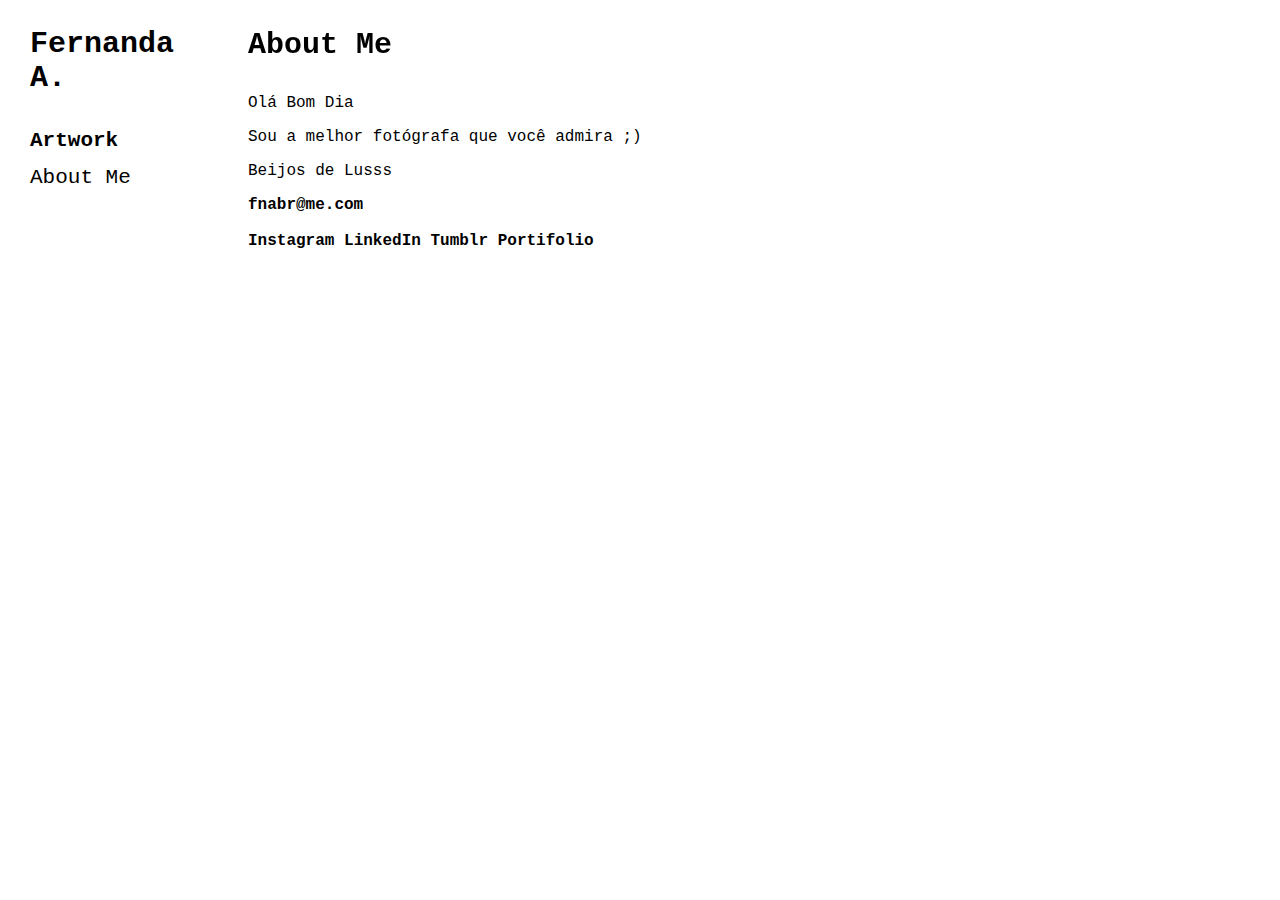
<file: aboutme.html>
<!DOCTYPE html>

<html lang="pt">

<head>
	<title>Fernanda A.</title>
	
	<meta charset="UTF-8">
	<meta name="viewport" content="width=device-width, initial-scale=1">

	<link rel="stylesheet" type="text/css" href="style.css">
</head>

<body>
	<header id="masterhead" class="site-header">
		<div class="sidenav">
			<h1>
				<a id="titulo-site" href="index.html" rel="home">Fernanda A.</a>
			</h1>

			<nav id="navegacao-primaria" role="navigation">
				<div id="menu-principal" class="menu-principal-conteudo">
					<ul id="menu-menu-principal" class="nav-menu">
						<div class="dropdown">
							<li id="item-menu-home">
								<a href="index.html">
									<b>Artwork</b>
								</a>			
							</li>
							<div class="dropdown-conteudo">
								<!--<ul id="item-menu-artwork">-->
									<li id="item-menu-artwork-memoria">
										<a href="memoria.html">Memória</a>
									</li>
									<li id="item-menu-artwork-vazio">
										<a href="vazio.html">Vazio</a>	
									</li>
									<li id="item-menu-artwork-pertencimento">
										<a href="pertencimento.html">Pertencimento</a>	
									</li>
								<!--</ul>-->
							</div>
						</div>
						<li id="item-menu-aboutme">
							<a href="aboutme.html">About Me</a>	
						</li>
					</ul>	
				</div>
			</nav>
		</div>
	</header>

	<div class="main">
		<div>
			<h1 id="titulo-pagina">
				<a href="aboutme.html">About Me</a>
			</h1>
		</div>
		<div class="conteudo-about-me" style="padding-top: 70px">
			<p>Olá Bom Dia</p>
			<p>Sou a melhor fotógrafa que você admira ;)</p>
			<p>Beijos de Lusss</p>

			<address style="font-style: normal;">
				<b>
				<a href="mailto:fnabr@me.com">fnabr@me.com</a>
				<br>
				<br>
				<a href="https://www.instagram.com/a.ser.vo/" target="_blank">Instagram</a>
				<a href="https://www.linkedin.com/me/profile-views/" target="_blank">LinkedIn</a>
				<a href="https://frndabreu.tumblr.com" target="_blank">Tumblr</a>
				<a href="http://www.kawek.net/frnabreu" target="_blank">Portifolio</a>
				</b>
			</address>
		</div>
	</div>		

</body>

</html>
</file>
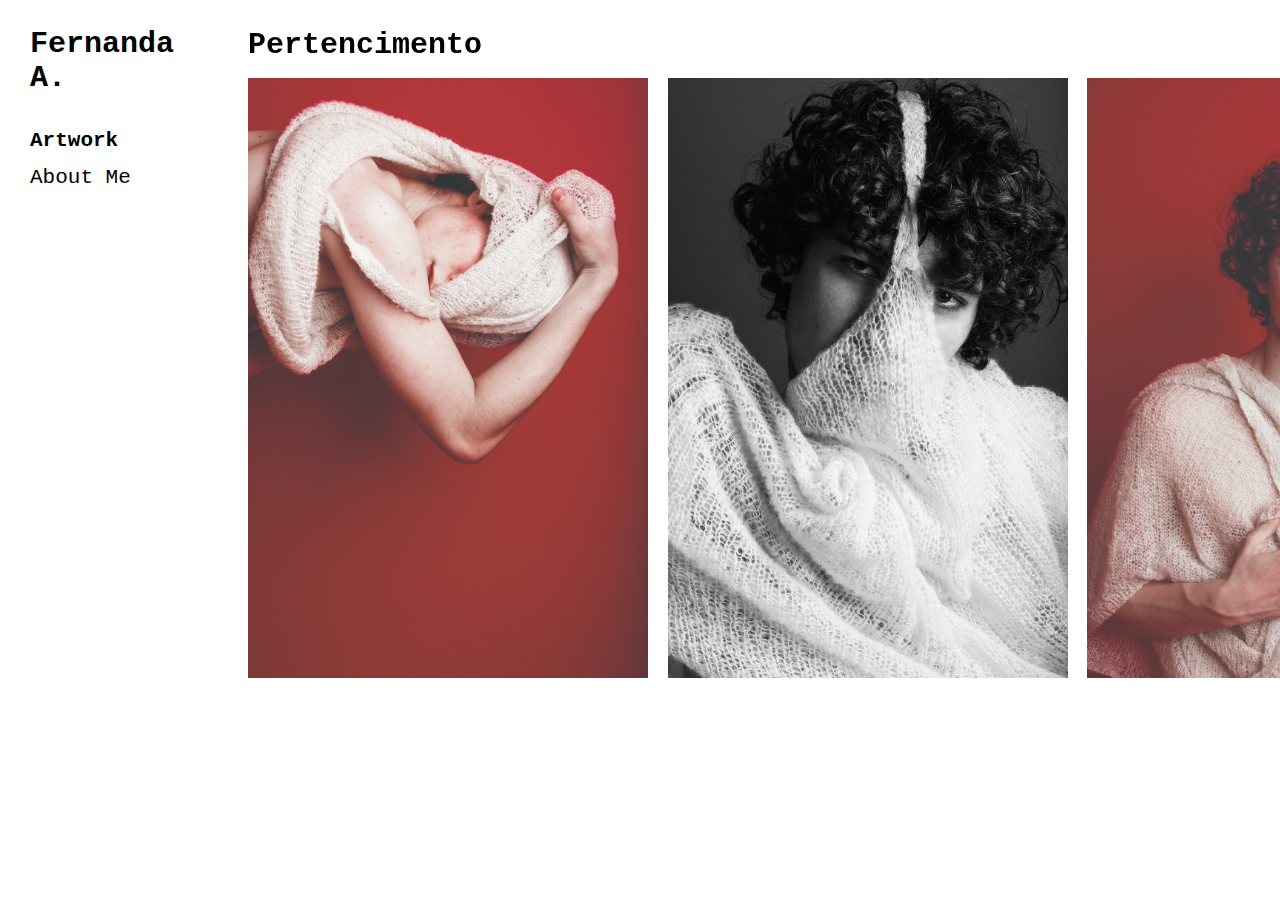
<file: pertencimento.html>
<!DOCTYPE html>

<html lang="pt">

<head>
	<title>Pertencimento . Fernanda Abreu</title>
	
	<meta charset="UTF-8">
	<meta name="viewport" content="width=deivice-width, initial-scale=1">
	
	<link rel="stylesheet" type="text/css" href="style.css">
</head>

<body>
	<header id="masterhead" class="site-header">
		<div class="sidenav">
			<h1>
				<a id="titulo-site" href="index.html" rel="home">Fernanda A.</a>
			</h1>

			<nav id="navegacao-primaria" role="navigation">
				<div id="menu-principal" class="menu-principal-conteudo">
					<ul id="menu-menu-principal" class="nav-menu">
						<div class="dropdown">
							<li id="item-menu-home">
								<a href="index.html">
									<b>Artwork</b>
								</a>			
							</li>
							<div class="dropdown-conteudo">
									<li id="item-menu-artwork-memoria">
										<a href="memoria.html">Memória</a>
									</li>
									<li id="item-menu-artwork-vazio">
										<a href="vazio.html">Vazio</a>	
									</li>
									<li id="item-menu-artwork-pertencimento">
										<a href="pertencimento.html">Pertencimento</a>	
									</li>
							</div>
						</div>
						<li id="item-menu-aboutme">
							<a href="aboutme.html">About Me</a>	
						</li>
					</ul>	
				</div>
			</nav>
		</div>
	</header>

	<div class="main">
		<h1 id="titulo-pagina">
			<a href="pertencimento.html">Pertencimento</a>
		</h1>

		<div class="imagem">
			<ul>
				<li><img src="Artwork\Pertencimento\01.jpg" alt="..."></li>

				<li><img src="Artwork\Pertencimento\02.jpg" alt="..."></li>
				
				<li><img src="Artwork\Pertencimento\03.jpg" alt="..."></li>
				
				<li><img src="Artwork\Pertencimento\04.jpg" alt="..."></li>
				
				<li><img src="Artwork\Pertencimento\05.jpg" alt="..."></li>
				
				<li><img src="Artwork\Pertencimento\06.jpg" alt="..."></li>
				
				<li><img src="Artwork\Pertencimento\07.jpg" alt="..."></li>

				<li><img src="Artwork\Pertencimento\08.jpg" alt="..."></li>

				<li><img src="Artwork\Pertencimento\09.jpg" alt="..."></li>

				<li><img src="Artwork\Pertencimento\10.jpg" alt="..."></li>

				<li><img src="Artwork\Pertencimento\11.jpg" alt="..."></li>
			</ul>

		</div>
	</div>		

</body>

</html>
</file>
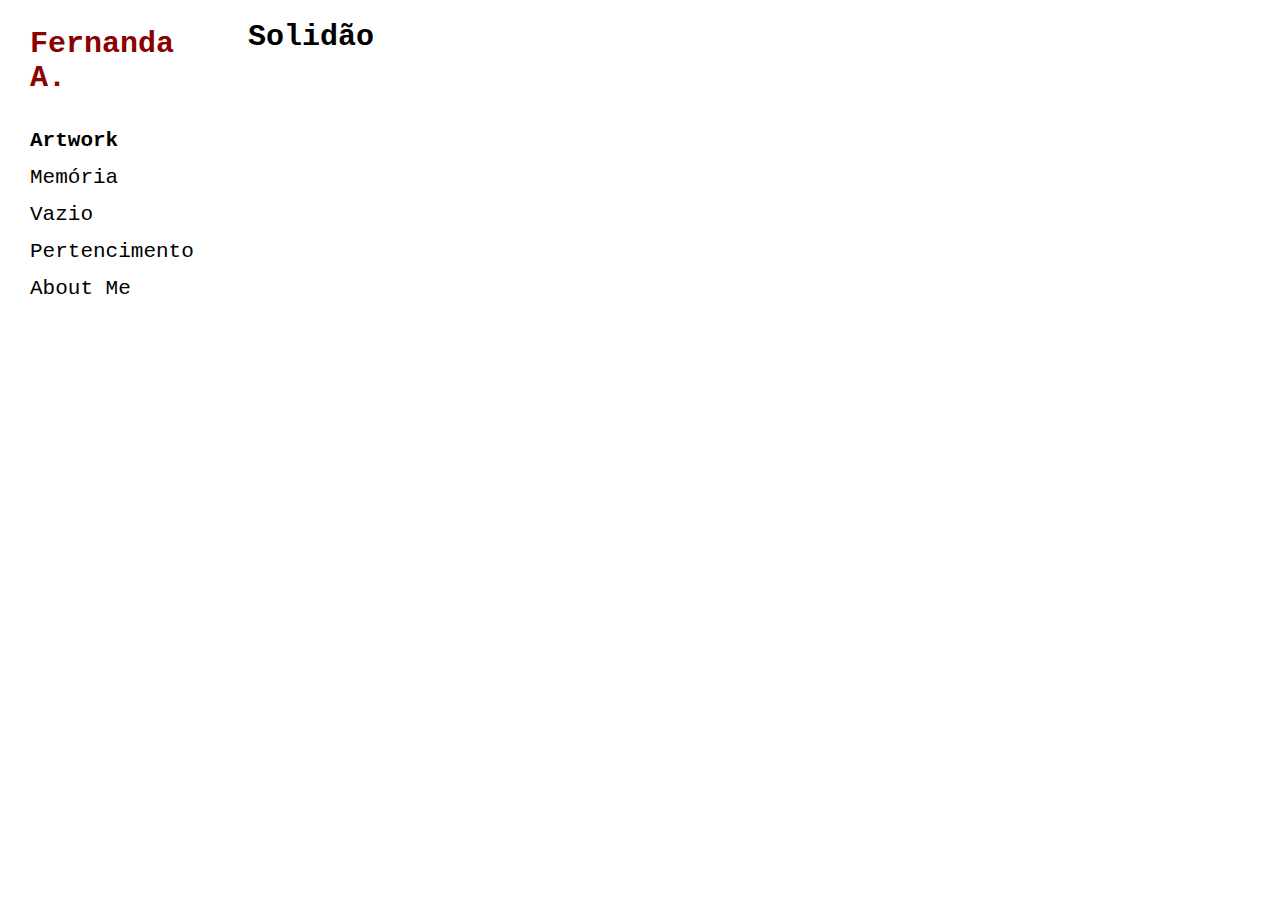
<file: solidao.html>
<!DOCTYPE html>

<html lang="en">

<head>
	<title>Solidão . Fernanda Abreu</title>
	
	<meta charset="UTF-8">
	<meta name="viewport" content="width=deivice-width, initial-scale=1">
	
	<link rel="stylesheet" type="text/css" href="style.css">
</head>

<body>

	<div class="sidenav">
		<a href="index.html"><h1>Fernanda A.</h1></a>

		<div class="dropdown">
			<a href="index.html"><b>Artwork</b></a>			
			<div class="dropdown-content">
				<a href="memoria.html">Memória</a>
				<a href="vazio.html">Vazio</a>
				<a href="pertencimento.html">Pertencimento</a>		
			</div>
		</div>

		<a href="aboutme.html">About Me</a>
	</div>

	<div class="main">
		<h1>Solidão</h1>
	</div>		

</body>

</html>
</file>
<file: style.css>
body {
	font-family: "Courier New", courier, monospace;
	background: White;
}

h1 {
	font-size: 30px;
}

a {
	text-decoration: none;
	color: black;
}

a:hover {
	color: DarkRed;
}

img {
	width: auto;
	height: 600px;
	z-index: -1;

}

/* Menu */
.sidenav {
	top: 0;
	left: 0;
	height: 100%;
	width: 230px;
	position: fixed;
	background-color: White;
	overflow-x: hidden;
	z-index: 1;
}

#titulo-site {
	font-size: 30px;
}

.navegacao-primaria{
	top: 0;
	left: 0;
}

.sidenav a {
	padding: 7px 7px 7px 30px;
	font-size: 21px;
	text-decoration: none;
	display: block;
	border: 0;
	margin: 0;
}

.sidenav ul {
	border: 0;
	margin: 0;
	left: 0;
	padding: 0;
	float: left;
}

.dropdown {
	position: relative;
	display: inline-block;			
}

.dropdown-conteudo {
	display: none;
	position: absolute;
	background-color: White;
	min-width: 230px;
	z-index: 1;
	box-shadow: 6px 6px 6px 30px rgba(139,0,0,0);
}

.dropdown:hover .dropdown-conteudo {
	display: block;
	z-index: 2;
	left: 0;
}

.main {
	margin-left: 240px; /*largura da sidenav*/
	margin-top: 0px;
	padding: 0px 30px 30px 0px;
}

#titulo-pagina {
	position: fixed;
}

.artwork-links {
	white-space: nowrap;
	height: 100%;
	padding-top: 70px;
}

.imagem-link {
	display: inline-block;
}

.imagem-link img {
	padding-right: 10px;
}

.titulo-link {
	text-align: center;
	position: relative;
	top: 5px;
	left: 5px;
}

/* Imagens */
.imagem {
	padding: 0;
	padding-top: 70px;
	height: 100%;
	white-space: nowrap;
}

.imagem ul {
	display: inline-block;
	white-space: nowrap;
	padding: 0;
	margin: 0;
	border: 0;
}

.imagem li {
	text-decoration: none;
	display: inline-block;
	padding: 0;
}

.imagem img {
	padding: 0;
	padding-right: 10px;
}

.conteudo-aboutme {
	position: relative;
}
</file>
